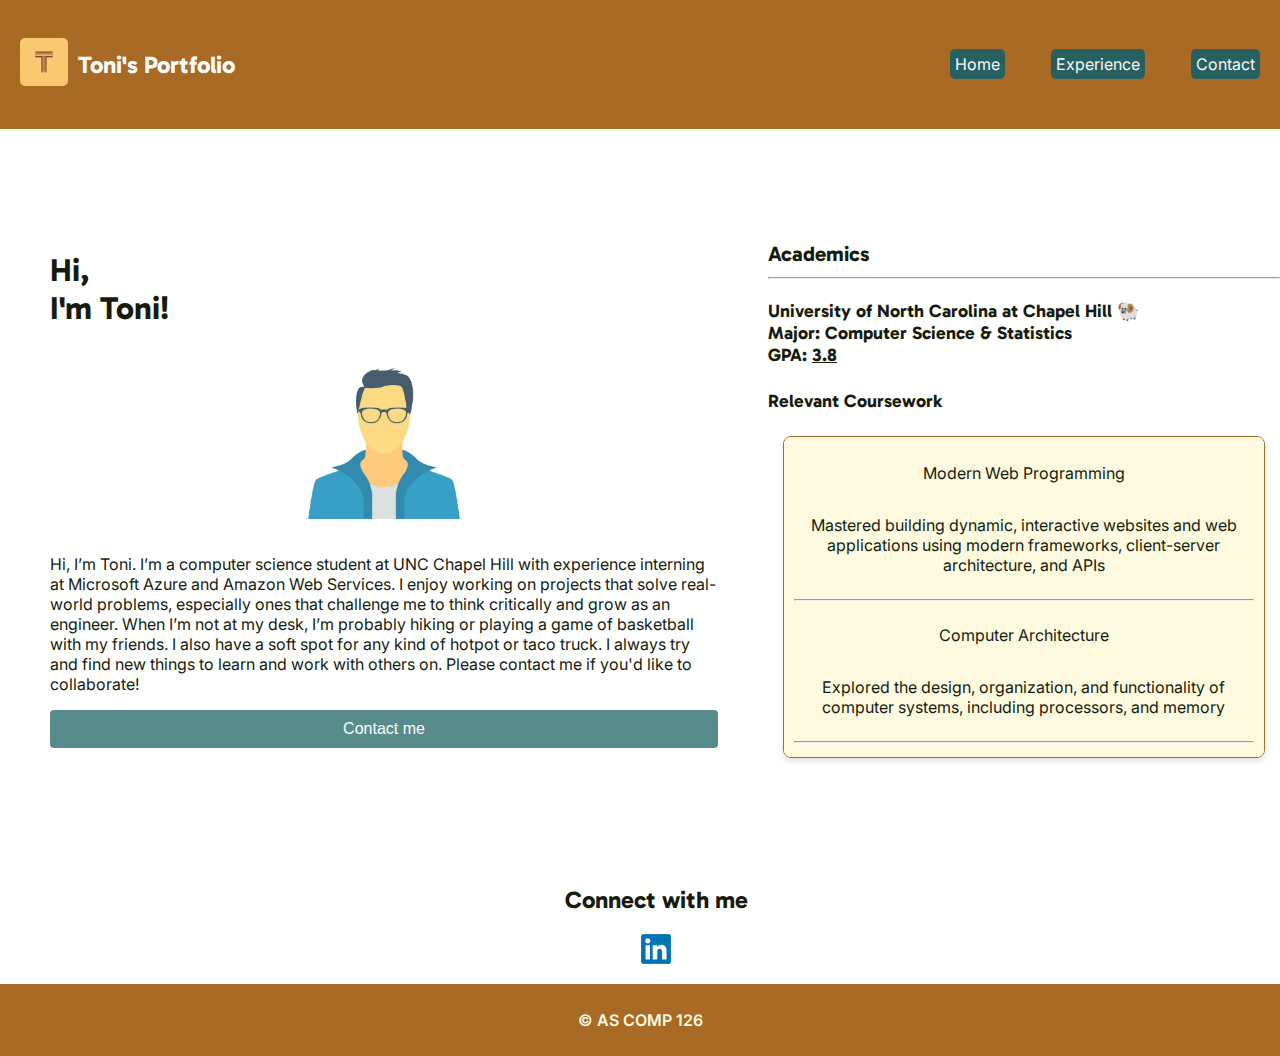
<file: index.html>
<!DOCTYPE html>
<html lang="en">
  <head>
    <meta charset="UTF-8" />
    <meta name="viewport" content="width=device-width, initial-scale=1.0" />
    <title>Tonifolio</title>
    <link rel="stylesheet" href="css/style.css" />
    <link rel="icon" href="images/BrownT.jpeg" type="image/x-icon" />
  </head>
  <body>
    <div class="overlay" id="overlay"></div>
    <nav class="navbar">
      <div class="logoTitle">
        <a href="index.html"
          ><img alt="ToniLogo" class="logo" src="images/BrownT.jpeg"
        /></a>
        <h2>Toni's Portfolio</h2>
      </div>
      <div class="hamburger" id="hamburger">&#9776;</div>
      <div class="nav-items">
        <a href="index.html">Home</a>
        <a href="exp.html">Experience</a>
        <a href="contact.html">Contact</a>
      </div>
    </nav>
    <div class="sidebar" id="sidebar">
      <ul>
        <li><a href="index.html">Home</a></li>
        <li><a href="exp.html">Experience</a></li>
        <li><a href="contact.html">Contact</a></li>
      </ul>
    </div>
    <div class="home-grid">
      <div class="about">
        <h1>Hi,<br />I'm Toni!</h1>
        <img src="images/pfp.jpg" alt="ProfilePic" />
        <p>
          Hi, I’m Toni. I’m a computer science student at UNC Chapel Hill with
          experience interning at Microsoft Azure and Amazon Web Services. I
          enjoy working on projects that solve real-world problems, especially
          ones that challenge me to think critically and grow as an engineer.
          When I’m not at my desk, I’m probably hiking or playing a game of
          basketball with my friends. I also have a soft spot for any kind of
          hotpot or taco truck. I always try and find new things to learn and
          work with others on. Please contact me if you'd like to collaborate!
        </p>
        <button type="submit" onclick="location.href='contact.html'">
          Contact me
        </button>
      </div>
      <div class="courses">
        <h3 class="academics">
          Academics
          <hr />
        </h3>
        <h4>
          University of North Carolina at Chapel Hill 🐏<br />Major: Computer
          Science & Statistics<br />GPA: <span>3.8</span>
        </h4>
        <h4>Relevant Coursework</h4>
        <div class="scroll-area">
          <div class="scroll-content">
            <div class="course">
              <p>Modern Web Programming</p>
              <p>
                Mastered building dynamic, interactive websites and web
                applications using modern frameworks, client-server
                architecture, and APIs
              </p>
            </div>
            <hr />
            <div class="course">
              <p>Computer Architecture</p>
              <p>
                Explored the design, organization, and functionality of computer
                systems, including processors, and memory
              </p>
            </div>
            <hr />
            <div class="course">
              <p>Operating Systems</p>
              <p>
                Learned how operating systems manage hardware resources, provide
                services like multitasking, and handle concurrency and system
                security
              </p>
            </div>
            <hr />
            <div class="course">
              <p>Distributed Systems</p>
              <p>
                Examined systems where components located on networked computers
                communicate and coordinate to appear as a unified system
              </p>
            </div>
            <hr />
          </div>
        </div>
      </div>
    </div>
    <div class="links">
      <h2>Connect with me</h2>
      <a href="https://www.linkedin.com/in/antonio-salinas-1708a724b/">
        <img
          class="linkedin-logo"
          src="images/LinkedIn_logo_initials.png"
          alt="LinkedinLogo"
        />
      </a>
    </div>
    <script src="script.js"></script>
  </body>
  <footer class="footer">
    <p>© AS COMP 126</p>
  </footer>
</html>
</file>
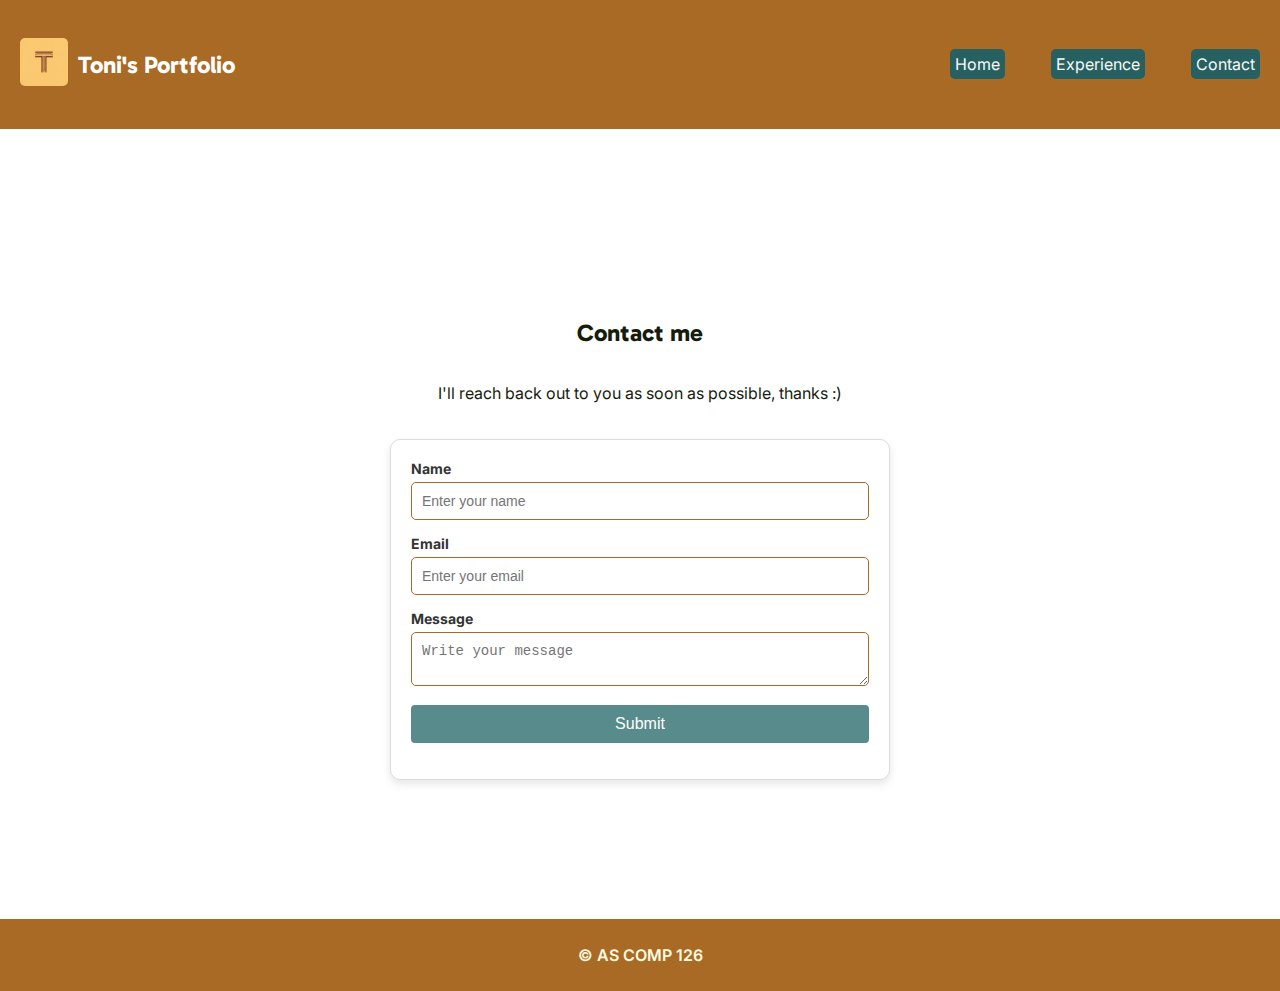
<file: contact.html>
<!DOCTYPE html>
<html lang="en">
<head>
    <meta charset="UTF-8">
    <meta name="viewport" content="width=device-width, initial-scale=1.0">
    <title>Tonifolio</title>
    <link rel="stylesheet" href="css/style.css">
    <link rel="icon" href="images/BrownT.jpeg" type="image/x-icon" />
</head>
<body>
    <div class="overlay" id="overlay"></div>
    <nav class="navbar">
        <div class="logoTitle">
            <a href="index.html"
              ><img alt="ToniLogo" class="logo" src="images/BrownT.jpeg"
            /></a>
            <h2>Toni's Portfolio</h2>
          </div>
        <div class="hamburger" id="hamburger">&#9776;</div>
        <div class="nav-items">
            <a href="index.html">Home</a>
                <a href="exp.html">Experience</a>
                <a href="contact.html">Contact</a>
        </div>
    </nav>
    <div class="sidebar" id="sidebar">
        <ul>
            <li><a href="index.html">Home</a></li>
            <li><a href="exp.html">Experience</a></li>
            <li><a href="contact.html">Contact</a></li>
        </ul>
    </div>
    <div class="form-center">
        <h2>Contact me</h2>
        <p>I'll reach back out to you as soon as possible, thanks :)</p>
        <div class="form-container">
            <form id="contact-form">
            <div class="formfield">
                <label for="name">Name</label>
                <input type="text" id="name" name="name" placeholder="Enter your name" required />
            </div>
        
            <div class="formfield">
                <label for="email">Email</label>
                <input type="email" id="email" name="email" placeholder="Enter your email" required />
            </div>
        
            <div class="formfield">
                <label for="message">Message</label>
                <textarea id="message" name="message" placeholder="Write your message" required></textarea>
            </div>
        
            <button type="submit">Submit</button>
            </form>
            <p id="form-feedback" class="feedback"></p>
        </div>
    </div>
               
    <script src="script.js"></script>
<footer class="footer">
    <p>© AS COMP 126</p>
  </footer>
</html>
</file>
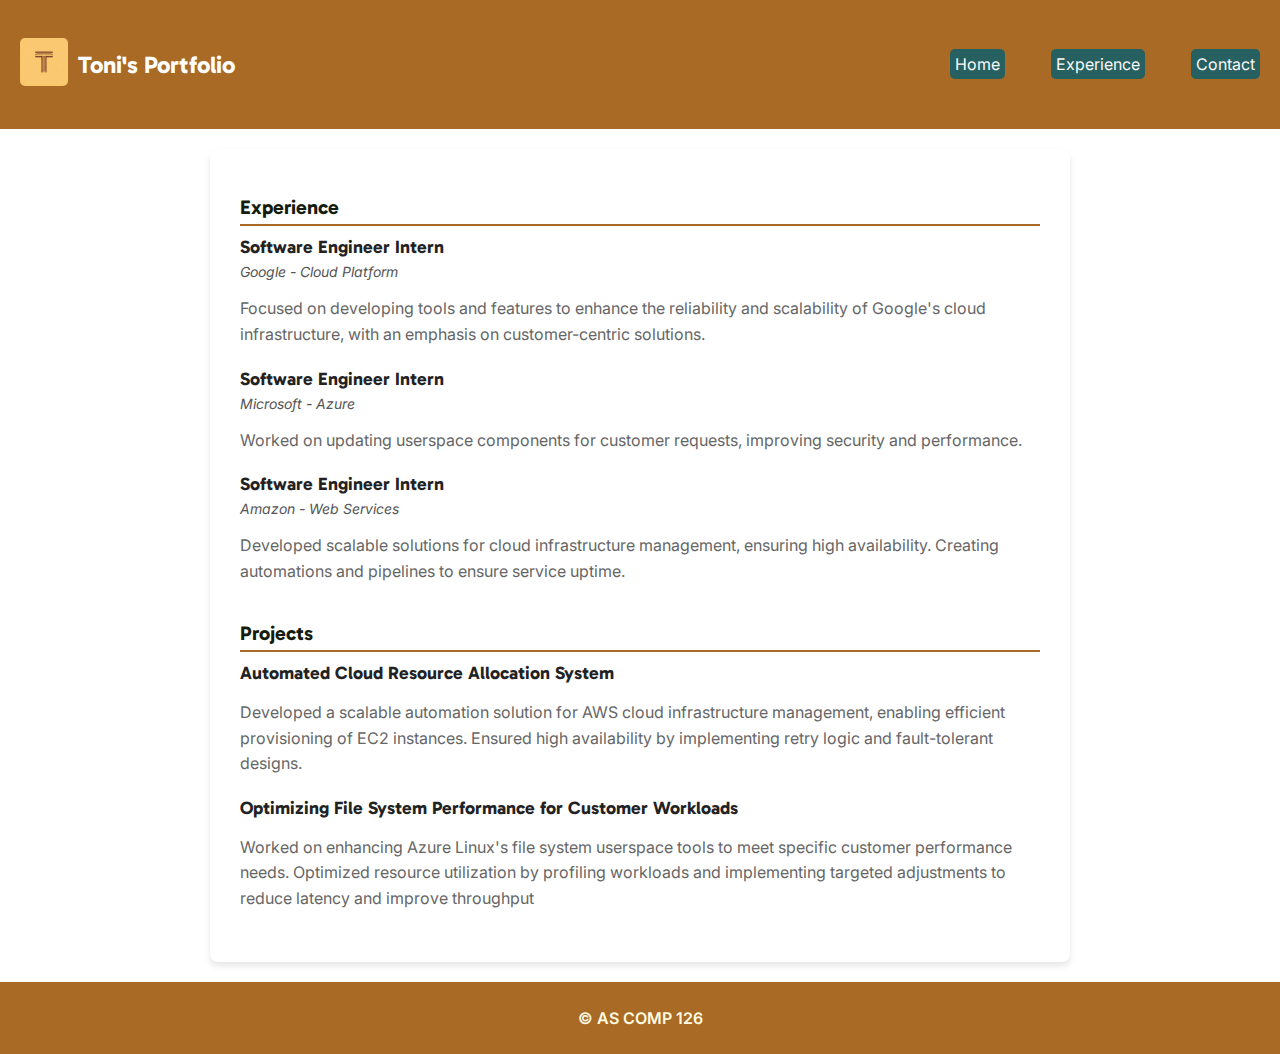
<file: exp.html>
<!DOCTYPE html>
<html lang="en">
<head>
    <meta charset="UTF-8">
    <meta name="viewport" content="width=device-width, initial-scale=1.0">
    <title>Tonifolio</title>
    <link rel="stylesheet" href="css/style.css">
    <link rel="icon" href="images/BrownT.jpeg" type="image/x-icon" />
</head>
<body>
    <div class="overlay" id="overlay"></div>
    <nav class="navbar">
      <div class="logoTitle">
        <a href="index.html"
          ><img alt="ToniLogo" class="logo" src="images/BrownT.jpeg"
        /></a>
        <h2>Toni's Portfolio</h2>
      </div>
        <div class="hamburger" id="hamburger">&#9776;</div>
        <div class="nav-items">
            <a href="index.html">Home</a>
                <a href="exp.html">Experience</a>
                <a href="contact.html">Contact</a>
        </div>
    </nav>
    <div class="sidebar" id="sidebar">
        <ul>
            <li><a href="index.html">Home</a></li>
            <li><a href="exp.html">Experience</a></li>
            <li><a href="contact.html">Contact</a></li>
        </ul>
    </div>
    <div class="exp-container">
        <div class="exp-section">
          <h2>Experience</h2>
          <div class="exp">
            <h3>Software Engineer Intern</h3>
            <p class="company">Google - Cloud Platform</p>
            <p class="description">Focused on developing tools and features to enhance the reliability and scalability of Google's cloud infrastructure, with an emphasis on customer-centric solutions.</p>
          </div>
          <div class="exp">
            <h3>Software Engineer Intern</h3>
            <p class="company">Microsoft - Azure</p>
            <p class="description">Worked on updating userspace components for customer requests, improving security and performance.</p>
          </div>
          <div class="exp">
            <h3>Software Engineer Intern</h3>
            <p class="company">Amazon - Web Services</p>
            <p class="description">Developed scalable solutions for cloud infrastructure management, ensuring high availability. Creating automations and pipelines to ensure service uptime.</p>
          </div>
        </div>
      
        <div class="section">
          <h2>Projects</h2>
          <div class="exp">
            <h3>Automated Cloud Resource Allocation System</h3>
            <p class="description">Developed a scalable automation solution for AWS cloud infrastructure management, enabling efficient provisioning of EC2 instances. Ensured high availability by implementing retry logic and fault-tolerant designs.</p>
          </div>
          <div class="exp">
            <h3>Optimizing File System Performance for Customer Workloads</h3>
            <p class="description">Worked on enhancing Azure Linux's file system userspace tools to meet specific customer performance needs. Optimized resource utilization by profiling workloads and implementing targeted adjustments to reduce latency and improve throughput</p>
          </div>
        </div>
      </div>
    <script src="script.js"></script>
<footer class="footer">
    <p>© AS COMP 126</p>
  </footer>
</html>
</file>
<file: css/style.css>
@import url("https://fonts.googleapis.com/css2?family=Gabarito:wght@400..900&family=Inter:ital,opsz,wght@0,14..32,100..900;1,14..32,100..900&display=swap");

body,
html {
  margin: 0;
  padding: 0;
  overflow-x: hidden;
  color: #151c0d;
}

h1,
h2,
h3,
h4 {
  font-family: "Gabarito", serif;
}

p,
a,
div {
  font-family: "Inter", sans-serif;
}

.navbar {
  display: flex;
  justify-content: space-between;
  align-items: center;
  padding: 30px 20px;
  background-color: #a86a24;
  color: #fff;
}

.nav-items {
  min-width: 25%;
  max-width: 30%;
  height: auto;
  display: none;
  flex-direction: row;
  justify-content: space-between;
}

.logoTitle {
  display: flex;
  flex-direction: row;
  align-items: center;
  gap: 10px;
}

.nav-items a {
  text-decoration: none;
  color: #f9f9f9;
  background-color: #276060;
  border-radius: 5px;
  padding: 5px;
  transition: background-color 0.3s ease;
}

.nav-items a:hover,
.nav-items a:focus {
  background-color: #94d7d7;
  color: #276060;
}

.navbar .brand {
  font-size: 20px;
  font-weight: bold;
}

.hamburger {
  font-size: 24px;
  cursor: pointer;
}

.sidebar {
  position: fixed;
  top: 0;
  right: -300px;
  width: 250px;
  height: 100%;
  background-color: #fefae0;
  box-shadow: -2px 0 5px rgba(0, 0, 0, 0.5);
  padding: 20px;
  transition: right 0.3s ease;
  z-index: 1001;
}

.sidebar ul {
  list-style: none;
  padding: 0;
  margin: 0;
}

.sidebar ul li {
  margin: 40px 0;
}

.sidebar ul li a {
  color: #f9f9f9;
  text-decoration: none;
  background-color: #276060;
  border-radius: 5px;
  padding: 15px;
  margin: 5px;
}

.overlay {
  position: fixed;
  top: 0;
  left: 0;
  width: 100%;
  height: 100%;
  background-color: rgba(0, 0, 0, 0.5);
  display: none;
  z-index: 1000;
}

.sidebar ul li a:hover,
.sidebar ul li a:focus {
  text-decoration: underline;
}

.nav-items a:hover,
.nav-items a:focus {
  text-decoration: underline;
}

.home-grid {
  display: grid;
  grid-template-rows: 1fr 1fr;
  min-height: 80vh;
}

.about {
  display: flex;
  flex-direction: column;
  justify-content: center;
  padding: 50px;
}

.about img {
  align-self: center;
  width: 20vh;
  height: auto;
}

.courses {
  display: flex;
  flex-direction: column;
  font-size: large;
  padding: 10px;
  height: 100%;
  justify-content: center;
}

.courses h4 > span {
  text-decoration: underline;
}

h4 {
  margin-top: 0;
}
.academics {
  margin-bottom: 0.5em;
}
.smaller {
  font-size: medium;
}

.scroll-area {
  width: 100%;
  max-width: 90%;
  height: 300px;
  border: 1px solid #a86a24;
  border-radius: 8px;
  overflow-y: auto;
  overflow-x: hidden;
  padding: 10px;
  background-color: #fefae0;
  box-shadow: 0 4px 6px rgba(0, 0, 0, 0.1);
  align-self: center;
}

.scroll-content {
  font-size: medium;
}
.course {
  font-size: medium;
  display: flex;
  width: 100%;
  justify-content: center;
  align-items: center;
  flex-direction: column;
  text-align: center;
}

.course:hover,
.course:focus {
  box-shadow: 0 4px 6px rgba(0, 0, 0, 0.25);
}
.links {
  display: flex;
  width: 100%;
  justify-content: center;
  align-items: center;
  flex-direction: column;
  padding: 1rem;
}

.footer {
  background-color: #a86a24;
  color: #fefae0;
  text-align: center;
  padding: 10px 0;
  position: relative;
  bottom: 0;
  width: 100%;
}

.footer p {
  font-weight: 600;
  align-self: center;
}

.exp-container {
  display: flex;
  flex-direction: column;
  max-width: 90%;
  min-width: 300px;
  margin: 20px auto;
  padding: 15px;
  box-shadow: 0 4px 6px rgba(0, 0, 0, 0.1);
  border-radius: 8px;
  background: white;
  justify-content: center;
}

.exp-container h2 {
  font-size: 18px;
  margin-bottom: 10px;
  border-bottom: 2px solid #a86a24;
  padding-bottom: 5px;
}

.exp {
  margin-bottom: 20px;
}

.exp h3 {
  font-size: 16px;
  margin: 5px 0;
  color: #222;
}

.exp .company {
  font-size: 14px;
  color: #555;
  margin: 2px 0;
  font-style: italic;
}

.exp .description {
  font-size: 14px;
  color: #666;
  line-height: 1.6;
}

@media screen and (min-width: 1024px) {
  .nav-items {
    display: flex;
  }
  .hamburger {
    visibility: hidden;
  }
  .home-grid {
    grid-template-columns: 3fr 2fr;
    grid-template-rows: none;
  }
  .courses {
    padding: 0px;
  }
  .exp-container {
    max-width: 800px;
    padding: 30px;
  }

  .exp-container h2 {
    font-size: 20px;
  }

  .exp h3 {
    font-size: 18px;
  }

  .exp .description {
    font-size: 16px;
  }
}

.form-center {
  display: flex;
  width: 100%;
  justify-content: center;
  align-items: center;
  flex-direction: column;
  min-height: 80vh;
  padding-top: 10px;
  padding-bottom: 10px;
}

.form-center > p,
.form-center > h2 {
  text-align: center;
}

.form-container {
  max-width: 400px;
  min-width: 30%;
  width: 25vh;
  margin: 20px auto;
  padding: 15px;
  background-color: #f9f9f9;
  border: 1px solid #ddd;
  border-radius: 8px;
  box-shadow: 0 4px 6px rgba(0, 0, 0, 0.1);
}

.form-field {
  margin-bottom: 15px;
}

label {
  display: block;
  font-size: 14px;
  margin-bottom: 5px;
  color: #333;
}

input,
textarea {
  width: 100%;
  padding: 10px;
  font-size: 14px;
  border: 1px solid #ccc;
  border-radius: 4px;
  box-sizing: border-box;
}

textarea {
  resize: vertical;
}

button {
  width: 100%;
  padding: 10px;
  font-size: 16px;
  color: #fff;
  background-color: #588b8b;
  border: none;
  border-radius: 4px;
  cursor: pointer;
  transition: background-color 0.3s ease;
}

button:focus,
button:hover {
  background-color: #94d7d7;
  color: #276060;
}

.linkedin-logo {
  width: 30px;
  height: auto;
  display: inline-block;
  cursor: pointer;
}

.logo {
  width: 3rem;
  height: auto;
  border-radius: 5px;
}

.exp-container {
  min-height: 80vh;
}
.form-center {
  display: flex;
  flex-direction: column;
  align-items: center;
  margin-top: 50px;
}

.form-container {
  background: white;
  padding: 20px;
  border-radius: 10px;
  box-shadow: 0 4px 8px rgba(0, 0, 0, 0.1);
  width: 100%;
  max-width: 500px;
  position: relative;
  animation: glow 1.5s infinite alternate;
  box-sizing: border-box;
}

@keyframes glow {
  from {
    box-shadow: 0 0 10px #276060, 0 0 20px #276060, 0 0 30px #276060,
      0 0 40px #276060;
  }
  to {
    box-shadow: 0 0 20px #3a8a8a, 0 0 30px #3a8a8a, 0 0 40px #3a8a8a,
      0 0 50px #3a8a8a;
  }
}

.formfield {
  margin-bottom: 15px;
}

.formfield label {
  display: block;
  margin-bottom: 5px;
  font-weight: bold;
}

.formfield input,
.formfield textarea {
  width: 100%;
  padding: 10px;
  border: 1px solid #a86a24;
  border-radius: 5px;
  box-sizing: border-box;
}

.feedback {
  margin-top: 10px;
  color: green;
  font-weight: bold;
  text-align: center;
}
</file>
